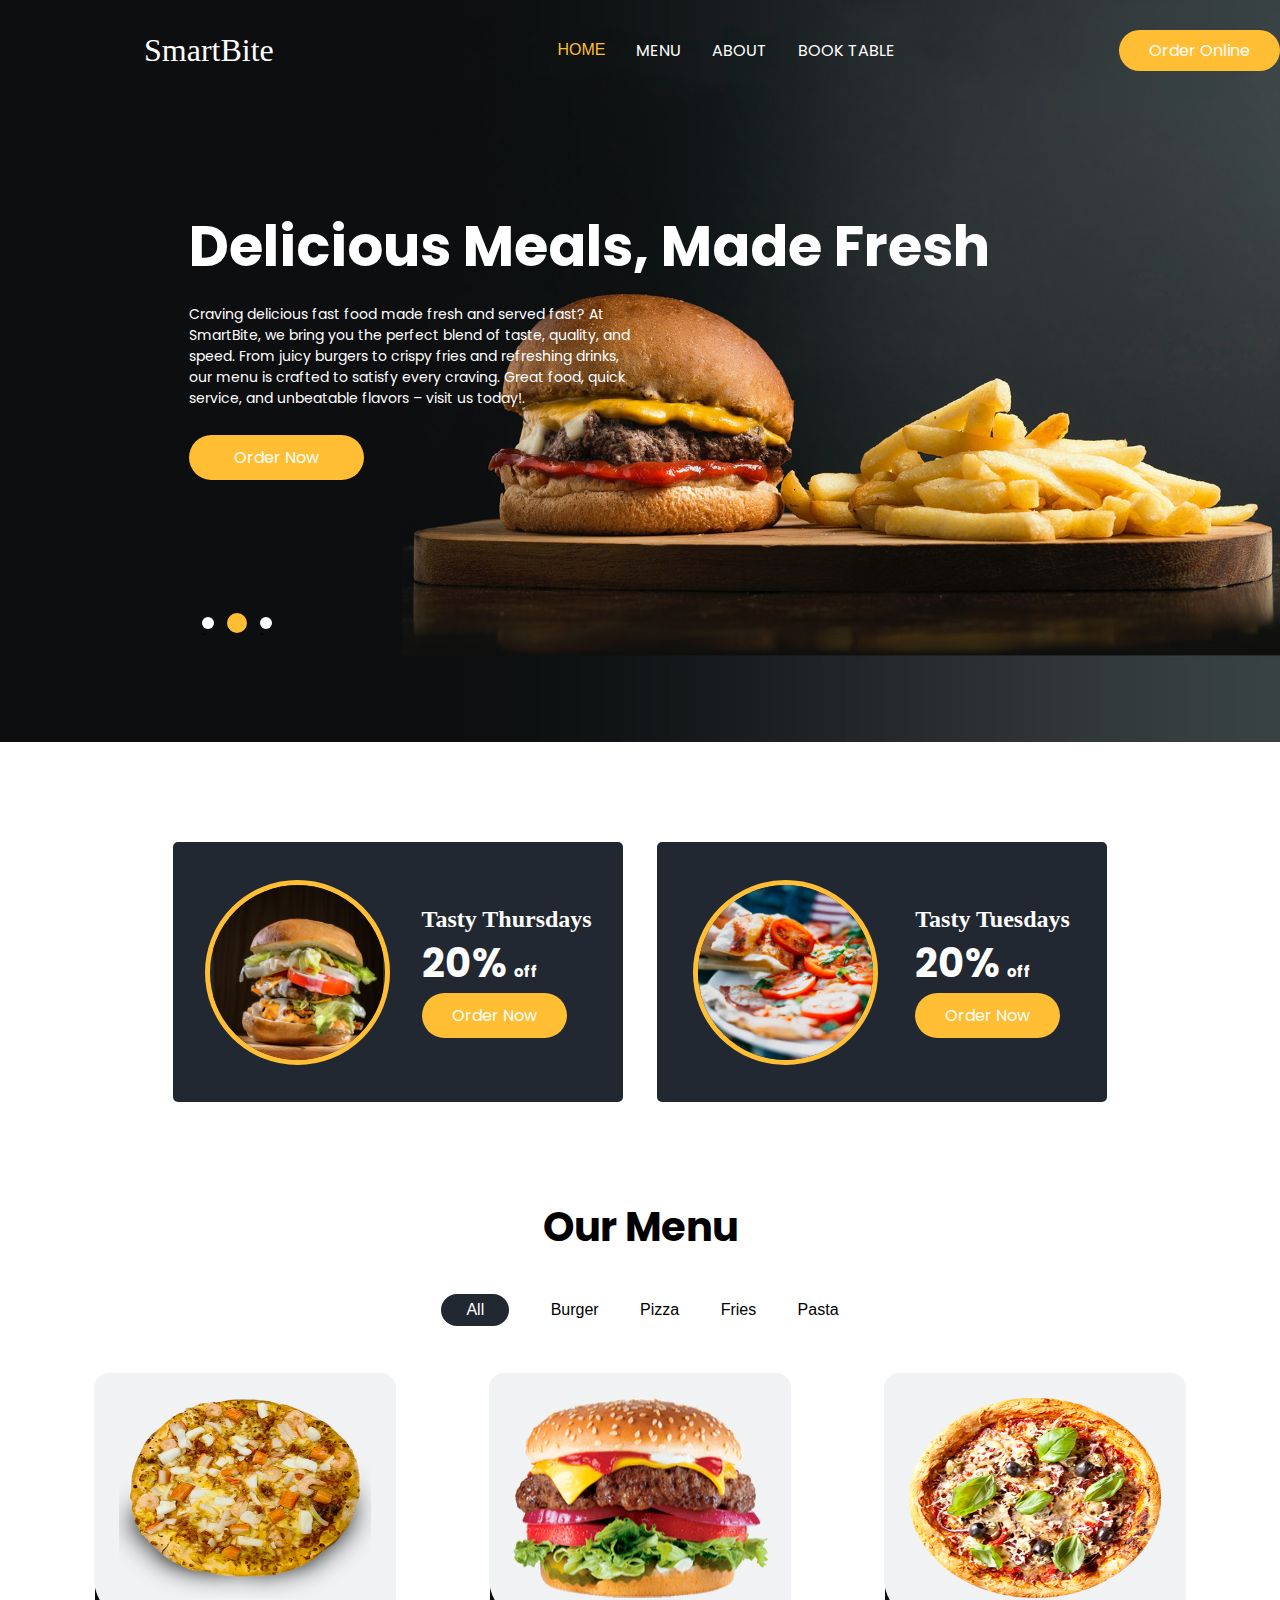
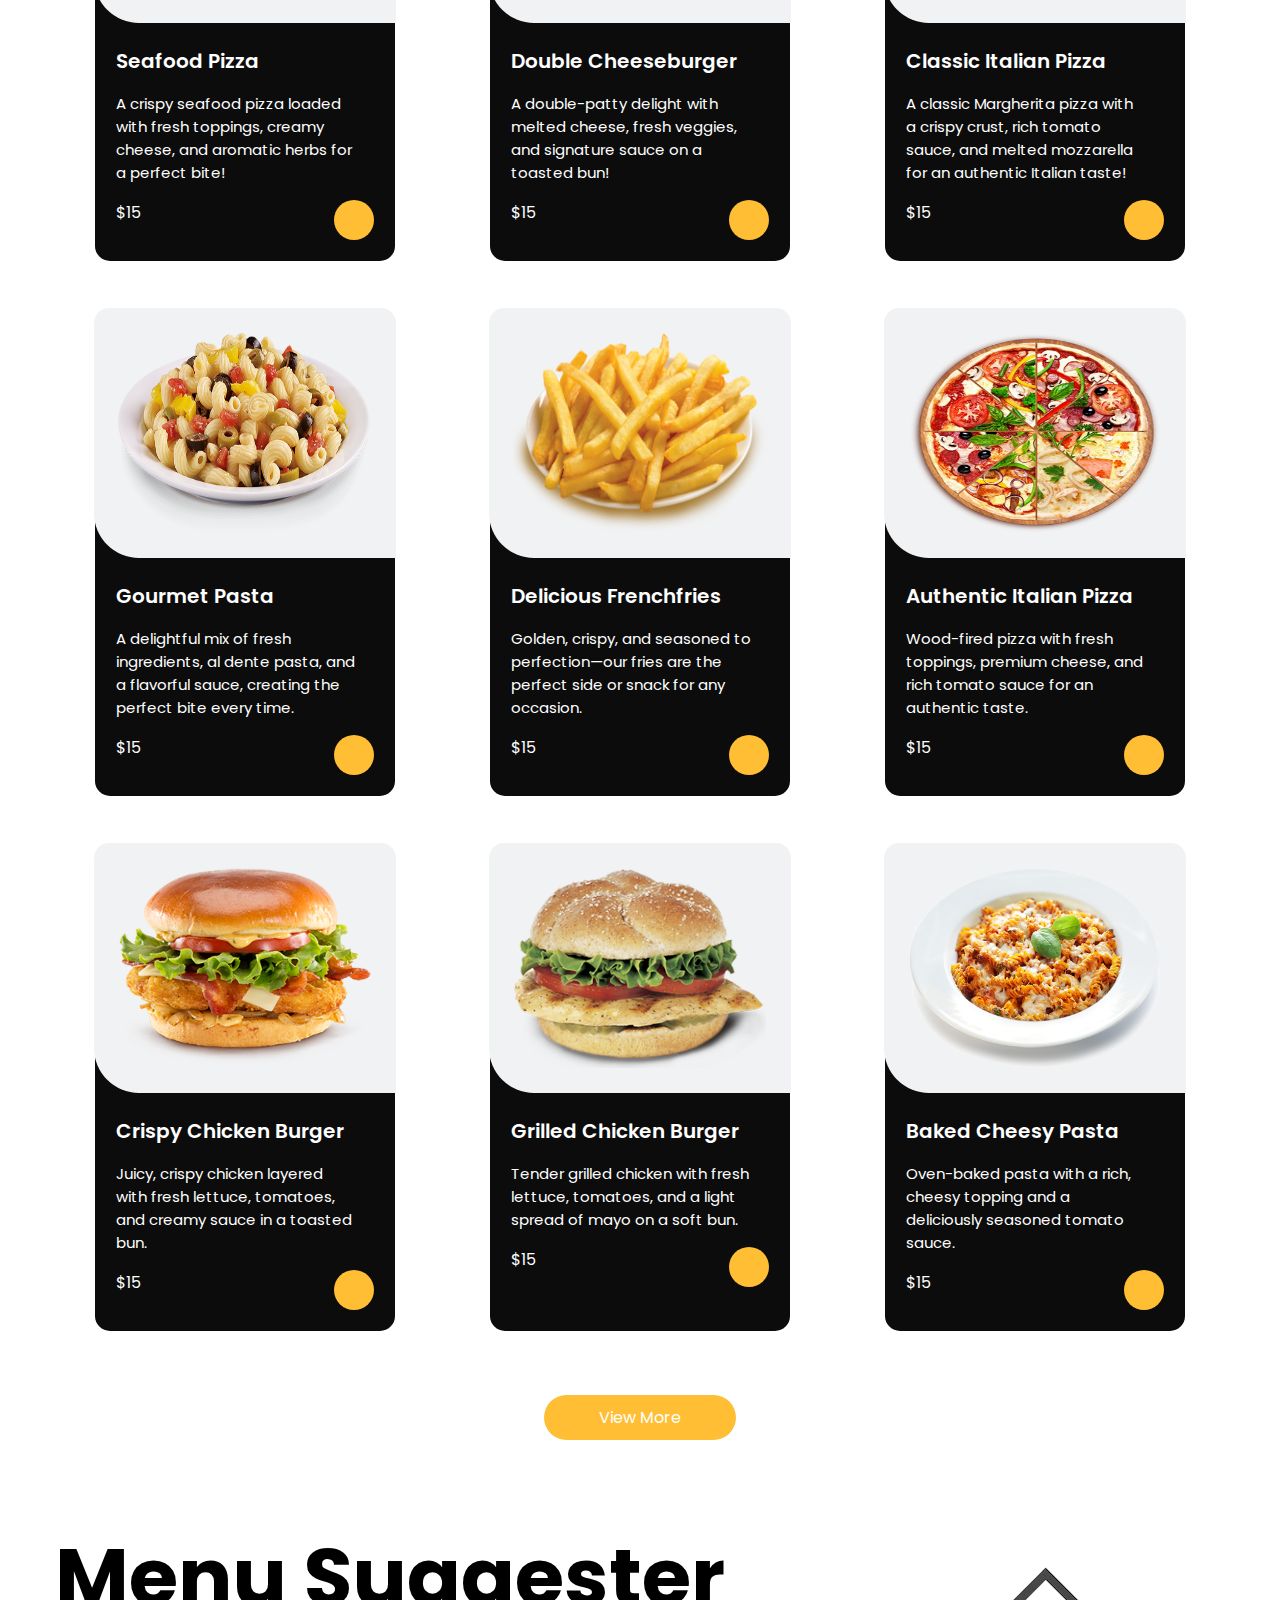
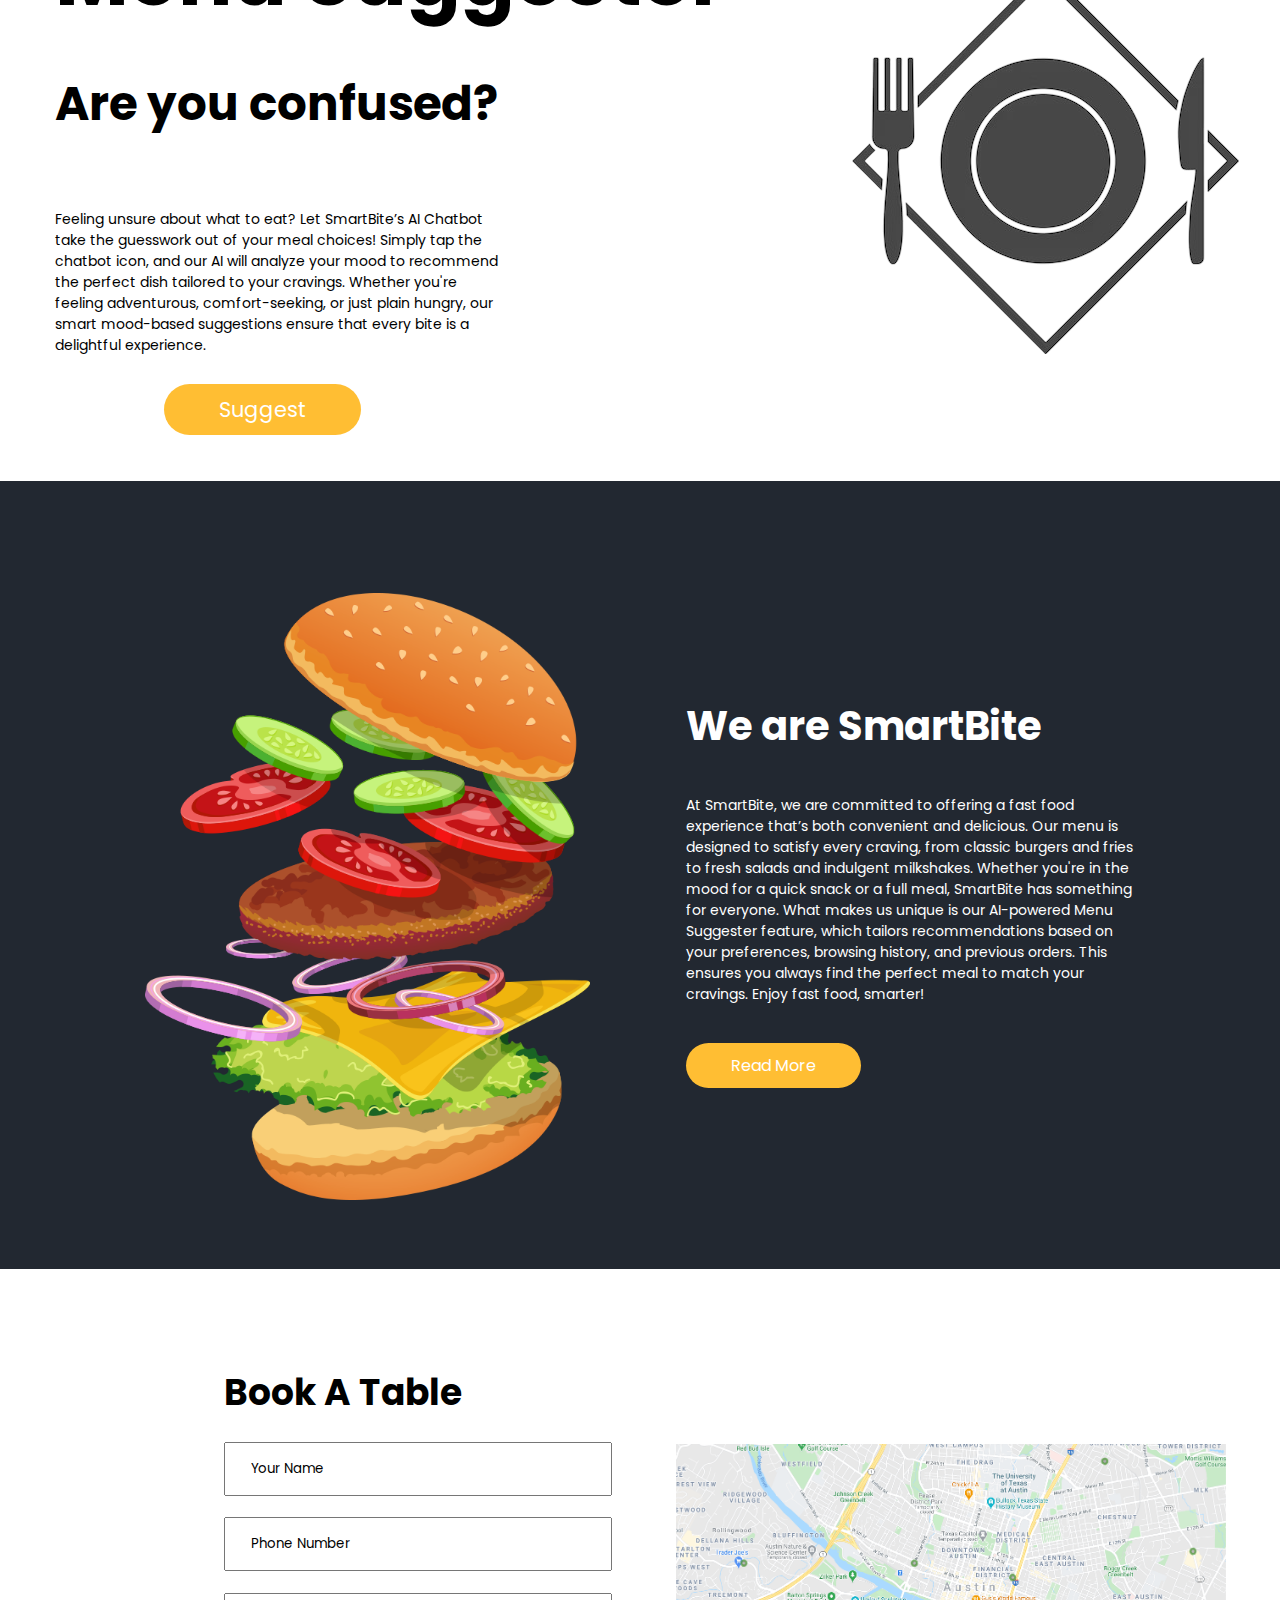
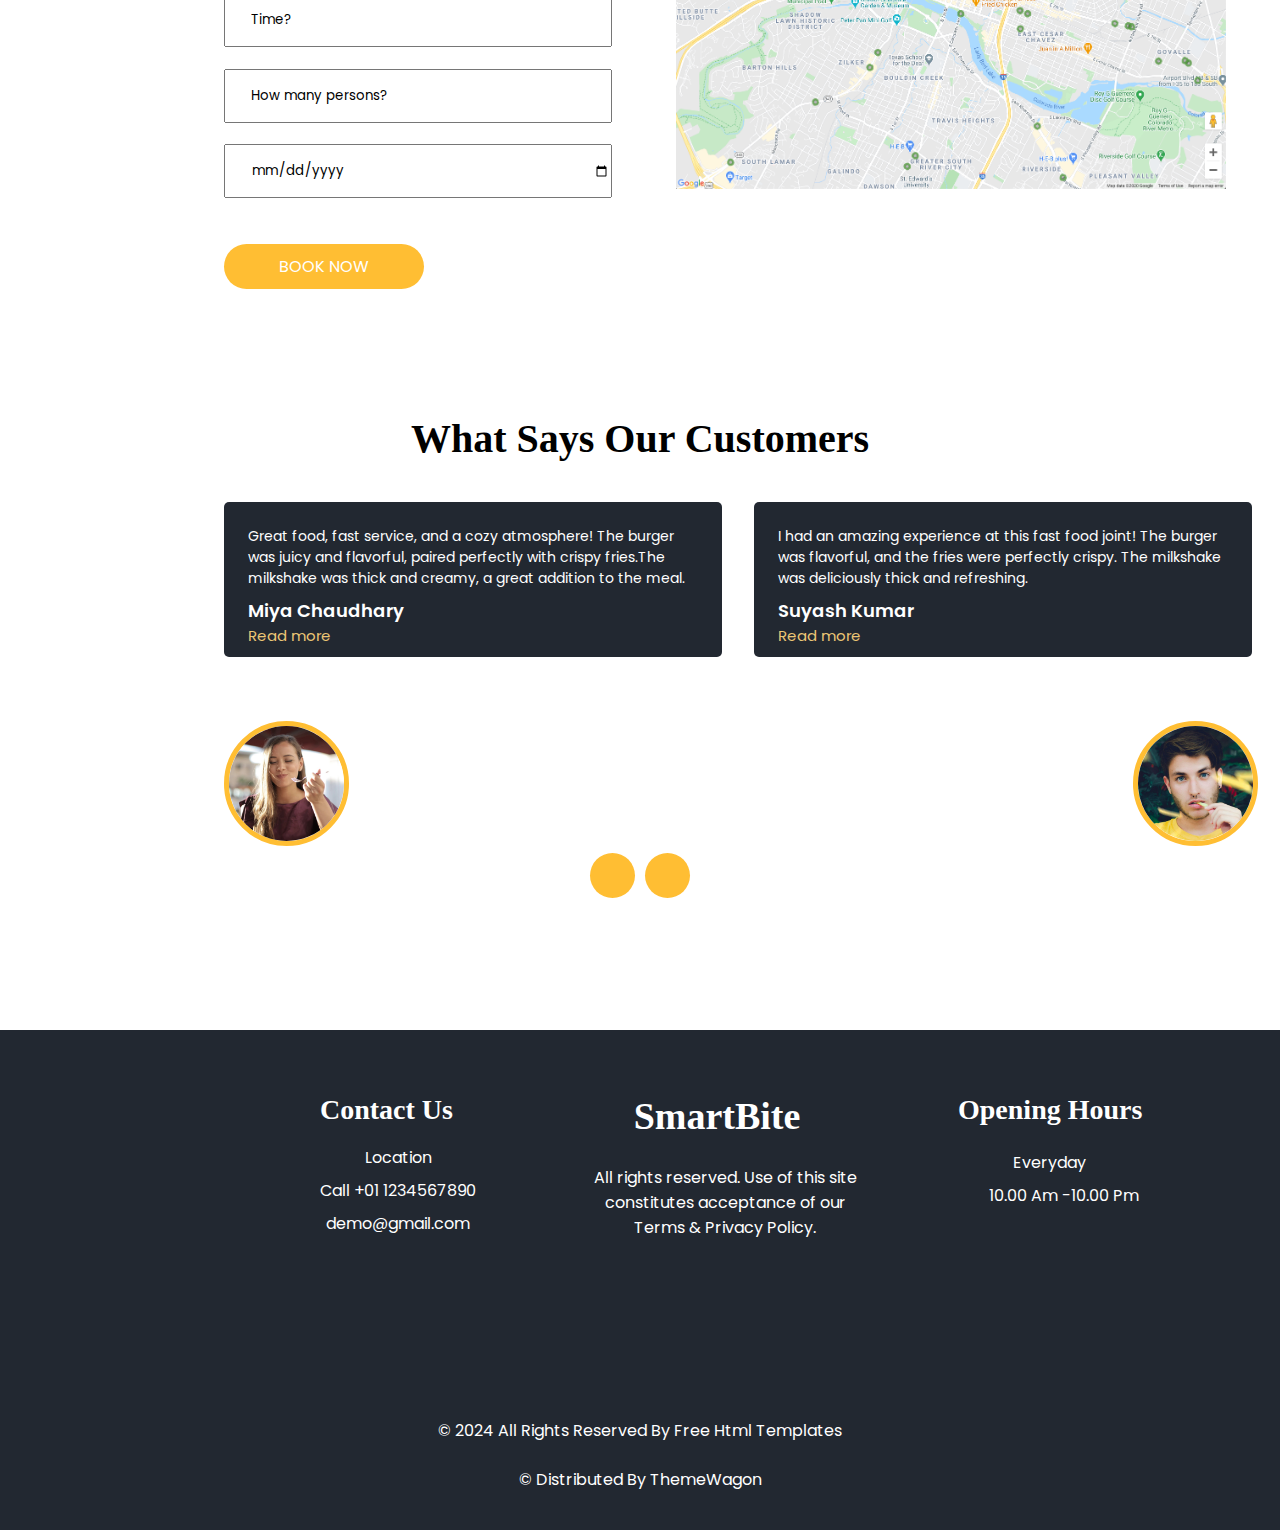
<file: website/index.html>
<!DOCTYPE html>
<html lang="en">

<head>
    <meta charset="UTF-8">
    <meta name="viewport" content="width=device-width, initial-scale=1.0">
    <link rel="stylesheet" href="style.css">
    <title>Feane</title>
    <link rel="stylesheet" href="https://cdnjs.cloudflare.com/ajax/libs/font-awesome/6.5.2/css/all.min.css"
        integrity="sha512-SnH5WK+bZxgPHs44uWIX+LLJAJ9/2PkPKZ5QiAj6Ta86w+fsb2TkcmfRyVX3pBnMFcV7oQPJkl9QevSCWr3W6A=="
        crossorigin="anonymous" referrerpolicy="no-referrer" />

</head>

<body style="overflow-x: hidden;">
    <div class="main">
        <header>
            <div class="container-logo">
                <nav>
                    <div class="logo-feane">
                        <a class="navbar-brand" href="#about-section">
                            <span class="logo">SmartBite</span>
                        </a>
                    </div>

                    <div class="nav-right">
                        <div class="nav-items-list">
                            <ul class="nav-ulist">
                                <div class="home">
                                    <li class="nav-list1">HOME</li>
                                </div>
                                <li class="nav-list"><a href="#food-section">MENU</a></li>
                                <li class="nav-list"><a href="#about-section">ABOUT</a></li>
                                <li class="nav-list"><a href="#book_table">BOOK TABLE</a></li>

                            </ul>
                        </div>
                        <div class="nav-items">

                            <a href="" class="user_link">
                                <i class="fa-solid fa-user" style="color: #ffffff;"></i> </a>
                            <a class="cart-link" href="#">
                                <i class="fa-solid fa-cart-shopping" style="color: #ffffff;"></i>

                            </a>
                            <form class="form-inline">
                                <button class="search-icon" type="submit" style="background-color: transparent;
    border: none;">
                                    <i class="fas fa-search" style="color: #ffffff;"></i> </button>
                            </form>
                            <a href="" class="order_online">
                                Order Online
                            </a>

                        </div>
                    </div>
                </nav>
            </div>
        </header>


        <section> <!--section starts-->
            <div class="section">
                <div class="h1">
                    <h>
                        Delicious Meals, Made Fresh
                    </h>
                </div>
                <div>
                    <p>
                        Craving delicious fast food made fresh and served fast? At SmartBite, we bring you
                        the perfect blend of taste, quality, and speed. From juicy burgers to crispy fries and
                        refreshing drinks, our menu is crafted to satisfy every craving.

                        Great food, quick service, and unbeatable flavors – visit us today!.
                    </p>
                </div>
                <div class="order_now">
                    <button class="Order-btn">
                        Order Now
                    </button>

                </div>
            </div>
            <div class="dots">
                <ul class="dots-list">
                    <l class="dot1">.</l>
                    <l class="dot2">.</l>
                    <l class="dot3">.</l>

                </ul>

            </div>
        </section>
    </div>
    <!--offer section-->
    <section class="offer-section">
        <div class="offer-container">
            <div class="container">
                <div class="row">
                    <div class="col1">
                        <div class="offer1">
                            <div class="img1">
                                <img src="images\o1.jpg" alt>

                            </div>
                            <div class="detail-box1">
                                <h5>Tasty Thursdays</h5>
                                <h6 style="font-size: 15px;"><span class="discount1">
                                        20%
                                    </span>
                                    off
                                </h6>

                                <a href="">
                                    Order Now
                                    <i class="fa-solid fa-cart-shopping" style="color: #ffffff;"></i>

                                </a>
                            </div>
                        </div>

                    </div>
                    <div class="col2">
                        <div class="offer2">
                            <div class="img2">
                                <img src="images\o2.jpg" alt>

                            </div>
                            <div class="detail-box2">
                                <h5>Tasty Tuesdays</h5>
                                <h6 style="font-size: 15px;"><span class="discount1">
                                        20%
                                    </span>
                                    off
                                </h6>

                                <a href="">
                                    Order Now
                                    <i class="fa-solid fa-cart-shopping" style="color: #ffffff;"></i>

                                </a>
                            </div>
                        </div>
                    </div>
                </div>
            </div>

        </div>

    </section>
    <!--food section-->
    <section class="food-section" id="food-section">
        <div class="container-sec2">
            <div class="heading">
                Our Menu
            </div>
            <div class="food-heading">
                <div class="food-items">
                    <ul class="food-items-list">
                        <li class="all">All</li>
                        <li>Burger</li>
                        <li>Pizza</li>
                        <li>Fries</li>
                        <li>Pasta</li>

                    </ul>
                </div>
            </div>
            <div class="templates">
                <div class="row1">

                    <div class="t1">
                        <div class="img-box">
                            <img src="images/f1.png" alt>
                        </div>
                        <div class="detail-box">
                            <div class="h5">
                                <h5>Seafood Pizza</h5>
                            </div>
                            <div>
                                <p>A crispy seafood pizza loaded with fresh toppings, creamy cheese, and aromatic herbs
                                    for a perfect bite!</p>
                            </div>
                            <div class="ending">
                                <div>$15</div>
                                <div>
                                    <a class="cart-link" href="#">
                                        <i class="fa-solid fa-cart-shopping" style="color: #ffffff;"></i>

                                    </a>

                                </div>
                            </div>
                        </div> <!--detail-box ends here-->

                    </div>


                    <div class="t1">
                        <div class="img-box">
                            <img src="images/f2.png" alt>
                        </div>
                        <div class="detail-box">
                            <div class="h5">
                                <h5>Double Cheeseburger</h5>
                            </div>
                            <div>
                                <p>A double-patty delight with melted cheese, fresh veggies, and signature sauce on a
                                    toasted bun!</p>
                            </div>
                            <div class="ending">
                                <div class="price">$15</div>
                                <div>
                                    <a class="cart-link" href="#">
                                        <i class="fa-solid fa-cart-shopping" style="color: #ffffff;"></i>
                                    </a>
                                </div>
                            </div>
                        </div> <!--detail-box ends here-->
                    </div>


                    <div class="t1">
                        <div class="img-box">
                            <img src="images/f3.png" alt>
                        </div>
                        <div class="detail-box">
                            <div class="h5">
                                <h5>Classic Italian Pizza</h5>
                            </div>
                            <div>
                                <p>A classic Margherita pizza with a crispy crust, rich tomato sauce, and melted
                                    mozzarella for an authentic Italian taste!</p>
                            </div>
                            <div class="ending">
                                <div>$15</div>
                                <div>
                                    <a class="cart-link" href="#">
                                        <i class="fa-solid fa-cart-shopping" style="color: #ffffff;"></i>

                                    </a>

                                </div>
                            </div>
                        </div> <!--detail-box ends here-->

                    </div>
                </div>
                <div class="row2">
                    <div class="t1">
                        <div class="img-box">
                            <img src="images/f4.png" alt>
                        </div>
                        <div class="detail-box">
                            <div class="h5">
                                <h5>Gourmet Pasta</h5>
                            </div>
                            <div>
                                <p>A delightful mix of fresh ingredients, al dente pasta, and a flavorful sauce,
                                    creating the perfect bite every time.</p>
                            </div>
                            <div class="ending">
                                <div>$15</div>
                                <div>
                                    <a class="cart-link" href="#">
                                        <i class="fa-solid fa-cart-shopping" style="color: #ffffff;"></i>

                                    </a>

                                </div>
                            </div>
                        </div> <!--detail-box ends here-->

                    </div>
                    <div class="t1">
                        <div class="img-box">
                            <img src="images/f5.png" alt>
                        </div>
                        <div class="detail-box">
                            <div class="h5">
                                <h5>Delicious Frenchfries</h5>
                            </div>
                            <div>
                                <p>Golden, crispy, and seasoned to perfection—our fries are the perfect side or snack
                                    for any occasion.</p>
                            </div>
                            <div class="ending">
                                <div>$15</div>
                                <div>
                                    <a class="cart-link" href="#">
                                        <i class="fa-solid fa-cart-shopping" style="color: #ffffff;"></i>

                                    </a>

                                </div>
                            </div>
                        </div> <!--detail-box ends here-->

                    </div>
                    <div class="t1">
                        <div class="img-box">
                            <img src="images/f6.png" alt>
                        </div>
                        <div class="detail-box">
                            <div class="h5">
                                <h5>Authentic Italian Pizza</h5>
                            </div>
                            <div>
                                <p>Wood-fired pizza with fresh toppings, premium cheese, and rich tomato sauce for an
                                    authentic taste.</p>
                            </div>
                            <div class="ending">
                                <div>$15</div>
                                <div>
                                    <a class="cart-link" href="#">
                                        <i class="fa-solid fa-cart-shopping" style="color: #ffffff;"></i>

                                    </a>

                                </div>
                            </div>
                        </div> <!--detail-box ends here-->

                    </div>
                </div>
                <div class="row3">

                    <div class="t1">
                        <div class="img-box">
                            <img src="images/f7.png" alt>
                        </div>
                        <div class="detail-box">
                            <div class="h5">
                                <h5>Crispy Chicken Burger</h5>
                            </div>
                            <div>
                                <p>Juicy, crispy chicken layered with fresh lettuce, tomatoes, and creamy sauce in a
                                    toasted bun.</p>
                            </div>
                            <div class="ending">
                                <div>$15</div>
                                <div>
                                    <a class="cart-link" href="#">
                                        <i class="fa-solid fa-cart-shopping" style="color: #ffffff;"></i>

                                    </a>

                                </div>
                            </div>
                        </div> <!--detail-box ends here-->

                    </div>
                    <div class="t1">
                        <div class="img-box">
                            <img src="images/f8.png" alt>
                        </div>
                        <div class="detail-box">
                            <div class="h5">
                                <h5>Grilled Chicken Burger</h5>
                            </div>
                            <div>
                                <p>Tender grilled chicken with fresh lettuce, tomatoes, and a light spread of mayo on a
                                    soft bun.</p>
                            </div>
                            <div class="ending">
                                <div>$15</div>
                                <div>
                                    <a class="cart-link" href="#">
                                        <i class="fa-solid fa-cart-shopping" style="color: #ffffff;"></i>

                                    </a>

                                </div>
                            </div>
                        </div> <!--detail-box ends here-->

                    </div>
                    <div class="t1">
                        <div class="img-box">
                            <img src="images/f9.png" alt>
                        </div>
                        <div class="detail-box">
                            <div class="h5">
                                <h5>Baked Cheesy Pasta</h5>
                            </div>
                            <div>
                                <p>Oven-baked pasta with a rich, cheesy topping and a deliciously seasoned tomato sauce.
                                </p>
                            </div>
                            <div class="ending">
                                <div>$15</div>
                                <div>
                                    <a class="cart-link" href="#">
                                        <i class="fa-solid fa-cart-shopping" style="color: #ffffff;"></i>

                                    </a>

                                </div>
                            </div>
                        </div> <!--detail-box ends here-->

                    </div>
                </div>
            </div>

            <div class="btn-box">
                <div class="view-btn">
                    <a href="">
                        View More
                    </a>
                </div>
            </div>
        </div>
    </section>

    <!--menu suggester section-->
    <section class="ms-section" id="ms-section">
        <div class="ms-container">
            <div class="about2">

                <div class="ms-items">
                    <div class="content2">
                        <div class="headofabout">
                            <h1>Menu Suggester</h1>
                        </div>
                        <div class="headofabout">
                            <h3>Are you confused?</h3>
                        </div>
                        <div class="para">
                            <p>
                                Feeling unsure about what to eat? Let SmartBite’s AI Chatbot take the guesswork out of
                                your
                                meal choices! Simply tap the chatbot icon, and our AI will analyze your mood to
                                recommend
                                the perfect dish tailored to your cravings. Whether you're feeling adventurous,
                                comfort-seeking, or just plain hungry, our smart mood-based suggestions ensure that
                                every
                                bite is a delightful experience.
                            </p>
                        </div>
                        <div class="link-container"><a href="http://127.0.0.1:5000/" target="_blank">
                                <button>Suggest</button>

                            </a></div>

                    </div>


                    <div class="menu-pic">

                        <img src="images/menu.png" alt="">
                    </div>
                </div>
            </div>
        </div>
    </section>

    <!--about section-->
    <section class="about-section" id="about-section">
        <div class="about-container">
            <div class="about">
                <div class="img">
                    <img src="images\about-img.png" alt>

                </div>
                <div class="detail-box-about">
                    <div class="headofabout">
                        <h2>We are SmartBite</h2>
                    </div>
                    <div class="para">
                        <p>
                            At SmartBite, we are committed to offering a fast food experience that’s both convenient and
                            delicious. Our menu is designed to satisfy every craving, from classic burgers and fries to
                            fresh salads and indulgent milkshakes. Whether you're in the mood for a quick snack or a
                            full meal, SmartBite has something for everyone. What makes us unique is our AI-powered
                            Menu Suggester feature, which tailors recommendations based on your preferences, browsing
                            history, and previous orders. This ensures you always find the perfect meal to match your
                            cravings. Enjoy fast food, smarter!
                        </p>
                    </div>
                    <a href="">
                        Read More

                    </a>
                </div>


            </div>
        </div>
    </section>
    <!--book a table-->
    <section class="book_table" style="height: 650px;" id="book_table">
        <div>
            <div class="book-table">
                <h2>Book A Table</h2>

            </div>
            <div class="content">
                <div class="placeholder">
                    <input type="text" placeholder="Your Name" class="form-control">
                    <input type="text" placeholder="Phone Number" class="form-control">
                    <input type="text" placeholder="Time?" class="form-control">
                    <input type="text" placeholder="How many persons?" class="form-control">
                    <input type="date" class="form-control">

                    <!--put the link of google maps-->
                </div>
                <div class="google-map">
                    <a
                        href="https://www.google.com/maps/place/Indira+Gandhi+Delhi+Technical+University+for+Women/@28.6655408,77.229433,17z/data=!3m1!4b1!4m6!3m5!1s0x390cfd0683919c3b:0xf5fc331b74c2b9e2!8m2!3d28.6655361!4d77.2320079!16s%2Fm%2F09gnfv8?entry=ttu">
                        <img src="images\map.png" alt=""></a>
                </div>
            </div>
            <div class="book">
                <div class="book-now">
                    BOOK NOW
                </div>
            </div>
        </div>

    </section>
    <!--reviews-->
    <section style="height: 614.6px;">
        <div>
            <div class="outer-head">
                <div class="heading2">What Says Our Customers</div>
            </div>
            <div class="reviews">
                <div class="r1">
                    <p>
                        Great food, fast service, and a cozy atmosphere! The burger was juicy and flavorful, paired
                        perfectly with crispy fries.The milkshake was thick and creamy, a great addition to the meal.
                    </p>
                    <div class="name">
                        Miya Chaudhary
                    </div>
                    <div class="magna">
                        Read more
                    </div>
                </div>
                <div class="r2">
                    <p>

                        I had an amazing experience at this fast food joint! The burger was flavorful, and the fries
                        were perfectly crispy. The milkshake was deliciously thick and refreshing.
                    </p>
                    <div class="name2">
                        Suyash Kumar
                    </div>
                    <div class="magna2">
                        Read more
                    </div>

                </div>
            </div>
            <div class="images-reviews">
                <div class="c1">
                    <img src="images/client1.jpg" alt="" class="box-img">
                </div>
                <div class="c2">
                    <img src="images/client2.jpg" alt="" class="box-img">
                </div>
            </div>
            <div class="circles">
                <div class="circle1">
                    <button type="button">
                        <i class="fa fa-angle-left" aria-hidden="true"></i>
                    </button>
                </div>
                <div class="circle2">
                    <button type="button">
                        <i class="fa fa-angle-right" aria-hidden="true"></i>
                    </button>
                </div>
            </div>
        </div>
    </section>
    <!--footer-->
    <footer class="footer">
        <div>
            <div>
                <div class="first-three-divs">
                    <div class="footer_contact">
                        <h4>
                            Contact Us
                        </h4>
                        <div class="contact-icons">
                            <div>
                                <a href="">
                                    <i class="fa-solid fa-location-dot" style="color: #fafcff;"></i> <span>
                                        Location
                                    </span>
                                </a>
                            </div>
                            <div class="Phone">
                                <a href="">
                                    <i class="fa-solid fa-phone" style="color: #f2f6fd;"></i> Call +01 1234567890
                                    </span>
                                </a>
                            </div>
                            <div class="envelope">
                                <a href="">
                                    <i class="fa-solid fa-envelope" style="color: #f3f4f7;"></i> <span>
                                        demo@gmail.com
                                    </span>
                                </a>
                            </div>
                        </div>
                    </div>

                    <div class="footer_detail">
                        <div class="footer-logo-div">
                            <a href="" class="footer-logo">
                                SmartBite
                            </a>
                        </div>
                        <div class="para-foot">
                            <p>
                                All rights reserved. Use of this site constitutes acceptance of our Terms & Privacy
                                Policy.
                            </p>
                        </div>
                        <div class="footer_social">
                            <div class="socials">
                                <a href="">
                                    <i class="fa-brands fa-facebook-f" style="color: #f4f5f6;"></i> </a>
                                <a href="">
                                    <i class="fa-brands fa-twitter" style="color: #f7f7f7;"></i> </a>
                                <a href="">
                                    <i class="fa-brands fa-linkedin" style="color: #eff0f0;"></i> </a>
                                <a href="">
                                    <i class="fa-brands fa-instagram" style="color: #f5f7fa;"></i> </a>
                                <a href="">
                                    <i class="fa-brands fa-pinterest" style="color: #f9fafb;"></i> </a>
                            </div>
                        </div>
                    </div>
                    <div class="open-hrs">
                        <div class="head-hrs">
                            <h4>
                                Opening Hours
                            </h4>
                        </div>
                        <div class="pfam" style="display: flex;
                flex-direction: column;
                justify-content: center;
                align-items: center;">
                            <div class="p1">
                                <p class="Everyday">
                                    Everyday
                                </p>
                            </div>
                            <div class="p2">
                                <p class="timings">
                                    10.00 Am -10.00 Pm
                                </p>
                            </div>
                        </div>
                    </div>
                </div>
                <div class="rights">© 2024 All Rights Reserved By Free Html Templates</div>
                <div class="endline">© Distributed By ThemeWagon</div>
            </div>
        </div>
    </footer>

    <script src="script.js"></script>

</body>

</html>
</file>
<file: website/style.css>
@import url('https://fonts.googleapis.com/css2?family=Martel+Sans:wght@600&family=Poppins:wght@300;400;700&display=swap');

* {
    padding: 0;
    margin: 0;
    font-family: 'Poppins', sans-serif;
}



.main {
    background-image: url("images/hero-bg.jpg");

    background-position: center center;
    background-size: max(1200px, 100vw);
    background-repeat: no-repeat;
    height: 742px;
    position: relative;
    background-size: cover;
}


.logo {
    font-size: 32px;
    color: #ffffff;
    font-family: 'Dancing Script', cursive;
}

a {
    text-decoration: none;
}

nav {
    max-width: 60vw;
    justify-content: space-between;
    margin: auto;
    display: flex;
    align-items: center;
    height: 100px;
}

.nav-items-list .nav-ulist {
    list-style: none;
}

.nav-list1 {
    color: #ffbe33;
    font-size: 16px;
    font-family: "Open Sans", sans-serif;

}

.nav-list {

    color: #ffffff;
    font-size: 16px;
    font-family: "Open Sans", sans-serif;

}

.home {
    margin-top: 0.2rem;
}

.nav-ulist a {
    color: white;
}

.order_online {
    text-decoration: none;
    color: #ffffff;
    background-color: #ffbe33;
    display: inline-block;
    padding: 8px 30px;
    border-radius: 45px;
    transition: all 0.3s;
    border: none;
}

.order_online :hover {
    color: #e69d00c1;
}

.nav-ulist {
    margin: auto;
    display: flex;
    max-width: 400px;
    justify-content: space-evenly;
}

.nav-ulist :hover {
    color: #ffbe33;
}

.nav-items-list {
    width: 800px;
}

.nav-items {
    width: 500px;
    margin: auto;
    display: flex;
    max-width: 400px;
    justify-content: space-evenly;
    align-items: center;

}



.h1 {
    font-size: 3.5rem;
    font-weight: bold;
    margin-bottom: 15px;
    color: white;
    font-family: 'Dancing Script', cursive;
}

div p {
    font-size: 14px;
    color: #ffffff;
    display: flex;
    width: 450px;
}

.Order-btn {
    display: inline-block;
    padding: 10px 45px;
    background-color: #ffbe33;
    color: #ffffff;
    border-radius: 45px;
    transition: all 0.3s;
    border: none;
    font-size: 16px;
    margin-top: 10px;
}

.dot1,
.dot3 {
    background-color: #ffffff;
    width: 12px;
    height: 12px;
    border-radius: 100%;
    opacity: 1;
}

.dot2 {
    background-color: #ffbe33;
    width: 20px;
    height: 20px;
    border-radius: 100%;
    opacity: 1;
}

.nav-right {
    display: flex;
    align-items: center;
    justify-content: space-evenly;
    width: 847px;
    padding-left: 12rem;
}

.logo-feane {
    width: 300px;
    margin-left: -7rem;
}

.section {
    margin-top: 6.5rem;
    margin-left: 11.8rem;
    margin-bottom: 8.3rem;
}

.dots {

    margin-left: 11.8rem;
}

.order_now {
    margin-top: 1rem;
}

.dots-list {
    display: flex;
    align-items: center;
    justify-content: space-evenly;
    width: 96px;
}

.container {
    display: flex;
    align-items: center;
    justify-content: space-evenly;
    margin-top: 100px;

}

.offer1 {
    display: flex;
    align-items: center;
    justify-content: space-evenly;
    border-radius: 5px;
    padding: 20px 15px;
    background-color: #222831;
    color: #ffffff;
    height: 220px;
}

.offer2 {
    display: flex;
    align-items: center;
    justify-content: space-evenly;
    border-radius: 5px;
    padding: 20px 15px;
    background-color: #222831;
    color: #ffffff;
    height: 220px;

}

.img1 {
    width: 175px;
    min-width: 175px;
    height: 175px;
    margin-right: 15px;
    position: relative;
    transition: all 0.1 0.5s;
    border-radius: 100%;
    border: 5px solid #ffbe33;
    overflow: hidden;
}

.img2 {
    width: 175px;
    min-width: 175px;
    height: 175px;
    margin-right: 15px;
    position: relative;
    transition: all 0.1 0.5s;
    border-radius: 100%;
    border: 5px solid #ffbe33;
    overflow: hidden;
}

.row {
    display: flex;
    align-items: center;
    justify-content: space-evenly;
    width: 1000px;
}

.offer-section {
    height: 395px;
}

.col1 {
    width: 450px;
    border-radius: 5px;
}

.col2 {
    width: 450px;
}

.detail-box1 h5 {
    font-family: 'Dancing Script', cursive;
    font-size: 24px;
    margin: 0;
}

.detail-box1 a {
    display: inline-block;
    padding: 10px 30px;
    background-color: #ffbe33;
    color: #ffffff;
    border-radius: 45px;
    transition: all 0.3s;
    border: none;
}


.detail-box2 h5 {
    font-family: 'Dancing Script', cursive;
    font-size: 24px;
    margin: 0;
}

.detail-box2 a {
    display: inline-block;
    padding: 10px 30px;
    background-color: #ffbe33;
    color: #ffffff;
    border-radius: 45px;
    transition: all 0.3s;
    border: none;
}

.discount1 {
    font-size: 2.5rem;
    font-weight: bold;
}

.img1 img {
    width: 170px;
    height: 185px;
    margin-left: 3.4px;
}

.img2 img {
    width: 186px;
}

.heading {
    margin-top: -2.5rem;
    position: relative;
    margin-bottom: 0;
    font-size: 2.5rem;
    font-weight: bold;
    display: flex;
    justify-content: center;
}

.food-items-list {
    margin-top: 2.3rem;
    display: flex;
    justify-content: space-evenly;
    align-items: center;
    list-style-type: none;
}

.food-heading {
    display: flex;
    justify-content: center;
}

.food-items {
    width: 480px;
}

.food-items-list .all {
    background-color: #222831;
    color: #ffffff;
    padding: 7px 25px;
    cursor: pointer;
    border-radius: 25px;
}

.food-items-list li {
    font-family: "Open Sans", sans-serif;
    font-size: 16px;
}

.t1,
.t2,
.t3,
.t4,
.t5,
.t6,
.t7,
.t8,
.t9 {
    display: flex;
    flex-direction: column;
    background-color: #0c0c0c;
    width: 300px;
    height: 487px;
    border-radius: 15px;
}

.img-box {
    background: #f1f2f3;
    display: flex;

    justify-content: center;

    align-items: center;
    height: 215px;
    border-radius: 0 0 0 45px;
    margin: -1px;
    padding: 25px;
    border-top-right-radius: 15px;
    border-top-left-radius: 15px;

}


.view-btn {

    padding: 10px 55px;
    background-color: #ffbe33;
    color: #ffffff;
    border-radius: 45px;
    transition: all 0.3s;
    border: none;
}

.view-btn a {
    color: white;
}

.btn-box {
    display: flex;
    justify-content: center;
    margin-top: 4rem;
    margin-bottom: 6rem;
}

.food-section {
    height: 1920px;
}

.row1 {
    display: flex;
    align-items: center;
    justify-content: space-evenly;
    margin-top: 3rem;
}

.row2 {
    display: flex;
    align-items: center;
    justify-content: space-evenly;
    margin-top: 3rem;

}

.row3 {
    display: flex;
    align-items: center;
    justify-content: space-evenly;
    margin-top: 3rem;

}

.t1 img {
    width: 255px;
    height: 200px;
}

.t2 img {
    width: 255px;
    height: 200px;
}


.t3 img {
    width: 255px;
    height: 200px;
}

.t4 img {
    width: 255px;
    height: 200px;
}

.t5 img {
    width: 255px;
    height: 200px;
}

.t6 img {
    width: 255px;
    height: 200px;
}

.t7 img {
    width: 255px;
    height: 200px;
}

.t9 img {
    width: 255px;
    height: 200px;
}

.detail-box {
    display: block;
    color: #ffffff;
    flex-direction: column;
    justify-content: center;
    align-items: center;
}

.detail-box p {
    display: flex;
    width: 240px;
    margin-top: 1rem;
    font-size: 15px;
    margin-left: 1.3rem;

}

.detail-box h5 {
    font-weight: 600;
    font-size: 1.25rem;
    margin-left: 1.3rem;

}



.ending {
    display: flex;
    justify-content: space-between;
    margin-top: 1rem;
    margin-left: 1.3rem;

}

.h5 {
    margin-top: 1.5rem;
}

.ending a {
    margin-right: 1.3rem;
    width: 40px;
    height: 40px;
    border-radius: 100%;
    background: #ffbe33;
    margin-bottom: 20rem;
    display: flex;

    justify-content: center;

    align-items: center;
}

.about-section {
    background: #222831;
    color: #ffffff;
    height: 787.84px;
}

.about-section img {
    width: 445px;
    height: 607px;
    margin-top: 7rem;
    margin-right: 6rem;
}

.about {
    display: flex;
    align-items: center;
    justify-content: center;
}

.detail-box-about h2 {
    position: relative;
    margin-bottom: 0;
    font-size: 2.5rem;
    font-weight: bold;
}

.detail-box-about a {
    display: inline-block;
    padding: 10px 45px;
    background-color: #ffbe33;
    color: #ffffff;
    border-radius: 45px;
    transition: all 0.3s;
    border: none;
    margin-top: 2.4rem;

}

.headofabout {
    margin-bottom: 2rem;

}

.para {
    margin-top: 2.4rem;
    font-size: 30px;
}

.detail-box-about {
    margin-top: 6rem;
}

.book-table {
    margin-top: 6rem;
    margin-left: 14rem;
    position: relative;
    font-size: 1.5rem;
    font-weight: bold;
    font-family: 'Dancing Script', cursive;
}


.content {
    display: flex;
    /* flex-direction: column; */
}

.content2 {
    display: flex;
    flex-direction: column;
}

.ms-items {
    display: flex;

}

.ms-items p {
    color: black;
}

.ms-items a {
    padding: 10px 55px;
    background-color: #ffbe33;
    color: #ffffff;
    border-radius: 45px;
    transition: all 0.3s;
    border: none;
    margin-left: 14rem;
    cursor: pointer;
}

.ms-items button {
    color: #ffffff;
    background-color: #ffbe33;
    border: none;
    font-size: 1.3rem;


}

.link-container {
    display: flex;
    justify-content: center;
    align-items: center;
    width: 190px;
    margin-top: 28px;
}

.menu-pic {
    width: 500px;
    margin-top: -4.3em;
}

.about2 {
    display: flex;
    justify-content: space-around;
}

.headofabout {
    font-size: 40px;
}

.placeholder {
    display: flex;
    flex-direction: column;
    justify-content: space-evenly;
    width: 450px;
    height: 400px;
    border-radius: 5px;
    margin-left: 14rem;
}

.google-map {
    height: 400px;
    width: 700px;
    margin-top: 1.5rem;
    margin-left: 4rem;
}

.google-map img {
    height: 345px;
    width: 550px;
}

.placeholder input {
    height: 50px;
    padding-left: 25px;
}

.book-now {

    padding: 10px 55px;
    background-color: #ffbe33;
    color: #ffffff;
    border-radius: 45px;
    transition: all 0.3s;
    border: none;
    margin-left: 14rem;
    cursor: pointer;
}

.book-now :hover {
    color: #e69c00;

}

.book {
    display: flex;
    justify-content: start;
    align-items: center;
}

::placeholder {
    color: #000;
    /*to change the color of the text inside the input */
}

.heading2 {
    position: relative;
    margin-bottom: 0;
    font-size: 2.5rem;
    font-weight: bold;
    font-family: 'Dancing Script', cursive;
}

.outer-head {
    display: flex;
    justify-content: center;

}

.reviews {
    display: flex;
    align-items: center;
    margin-top: 2.5rem;
}

.reviews p {
    margin: 1.5rem;
}



.r1 {
    background-color: #222831;
    color: white;
    border-radius: 5px;
    font-family: 'Dancing Script', cursive;
    display: block;
    margin-left: 14rem;
}

.name {
    font-size: 18px;
    font-weight: 600;
    margin-left: 1.5rem;
    margin-top: -1rem;
}

.magna {
    font-size: 15px;
    margin-bottom: 10px;
    margin-left: 1.5rem;
    color: #ecc675;

}

.r2 {
    background-color: #222831;
    color: white;
    border-radius: 5px;
    font-family: 'Dancing Script', cursive;
    display: block;
    margin-left: 2rem;
}

.name2 {
    font-size: 18px;
    font-weight: 600;
    margin-left: 1.5rem;
    margin-top: -1rem;
}

.magna2 {
    font-size: 15px;
    margin-bottom: 10px;
    margin-left: 1.5rem;
    color: #ecc675;
}

.c1 img {
    border-radius: 100%;
    border: 5px solid #ffbe33;
    position: relative;
    width: 115px;
    height: 115px;


}

.c2 img {
    border-radius: 100%;
    border: 5px solid #ffbe33;
    position: relative;
    width: 115px;
    height: 115px;



}



.images-reviews {
    display: flex;
    align-items: center;
}

.c1 {
    margin-left: 14rem;
    margin-top: 4rem;


}

.c2 {
    margin-left: 49rem;
    margin-top: 4rem;
}

.circle1 {
    width: 45px;
    height: 45px;
    background-color: #ffbe33;
    color: #ffffff;
    outline: none;
    font-size: 24px;
    margin: 0 5px;
    border-radius: 100%;
}

.circle2 {
    width: 45px;
    height: 45px;
    background-color: #ffbe33;
    color: #ffffff;
    outline: none;
    font-size: 24px;
    margin: 0 5px;
    border-radius: 100%;
}

.circles {
    display: flex;
    justify-content: center;
}

.fa {
    background-color: #ffbe33;
    color: white;
    width: 8.57px;
    height: 24px;
    border: none;
}

.circle1 button {
    background-color: #ffbe33;
    border: none;
    margin-left: 1rem;
    width: 8.57px;
    height: 24px;

}

.circle2 button {
    background-color: #ffbe33;
    border: none;
    margin-left: 1rem;
    width: 8.57px;
    height: 24px;

}

.footer {
    background-color: #222831;
    color: #ffffff;
    height: 500px;
}

.first-three-divs {
    display: flex;
    height: 244px;
    padding-top: 4rem;
}

.footer_contact h4 {
    font-weight: 600;
    font-family: 'Dancing Script', cursive;
    font-size: 28px;

}

.contact_link_box a {
    color: white;
}

.footer_detail a {
    font-weight: bold;
    font-size: 38px;
    color: #ffffff;
    font-family: 'Dancing Script', cursive;

}

.open-hrs h4 {
    font-weight: 600;
    font-family: 'Dancing Script', cursive;
    font-size: 28px;
}



.footer_contact a {
    color: white;
    background-color: transparent;
}

.open-hrs {
    width: 320px;
    margin-left: 6rem;

}

.footer_detail {
    width: 290px;
    margin-left: 6rem;

}

.para-foot {
    display: flex;
    margin-top: 0.7rem;
}

.footer-logo-div {
    text-align: center;

}

.footer_detail p {
    text-align: center;
    font-size: 16px;
    margin-top: 1rem;
    margin-left: 1rem;
}

.footer_social {
    margin-left: 5rem;
    margin-top: 0.8rem;
}

.footer_contact {
    margin-left: 20rem;
}

.rights {
    font-size: 16px;
    margin-top: 5rem;
    text-align: center;
}

.endline {
    font-size: 16px;
    margin-top: 1.5rem;
    text-align: center;

}

.contact-icons {
    margin-top: 1.2rem;
    text-align: center;
}

.Phone {
    margin-top: 0.5rem;
}

.envelope {
    margin-top: 0.5rem;

}

.Everyday {
    margin-top: 1.5rem;
    font-size: 16px;
}

.open-hrs p {
    font-size: 16px;

}

.timings {
    margin-top: 0.5rem;

}

.p1 {
    margin-left: 3rem;
}


.pfam {
    margin-left: 12rem;
}

.socials {
    display: flex;
    justify-content: space-evenly;
    align-items: center;
    margin-left: -3.4rem;
    width: 200px;
}

.footer_social {
    display: flex;
    justify-content: center;
}
</file>
